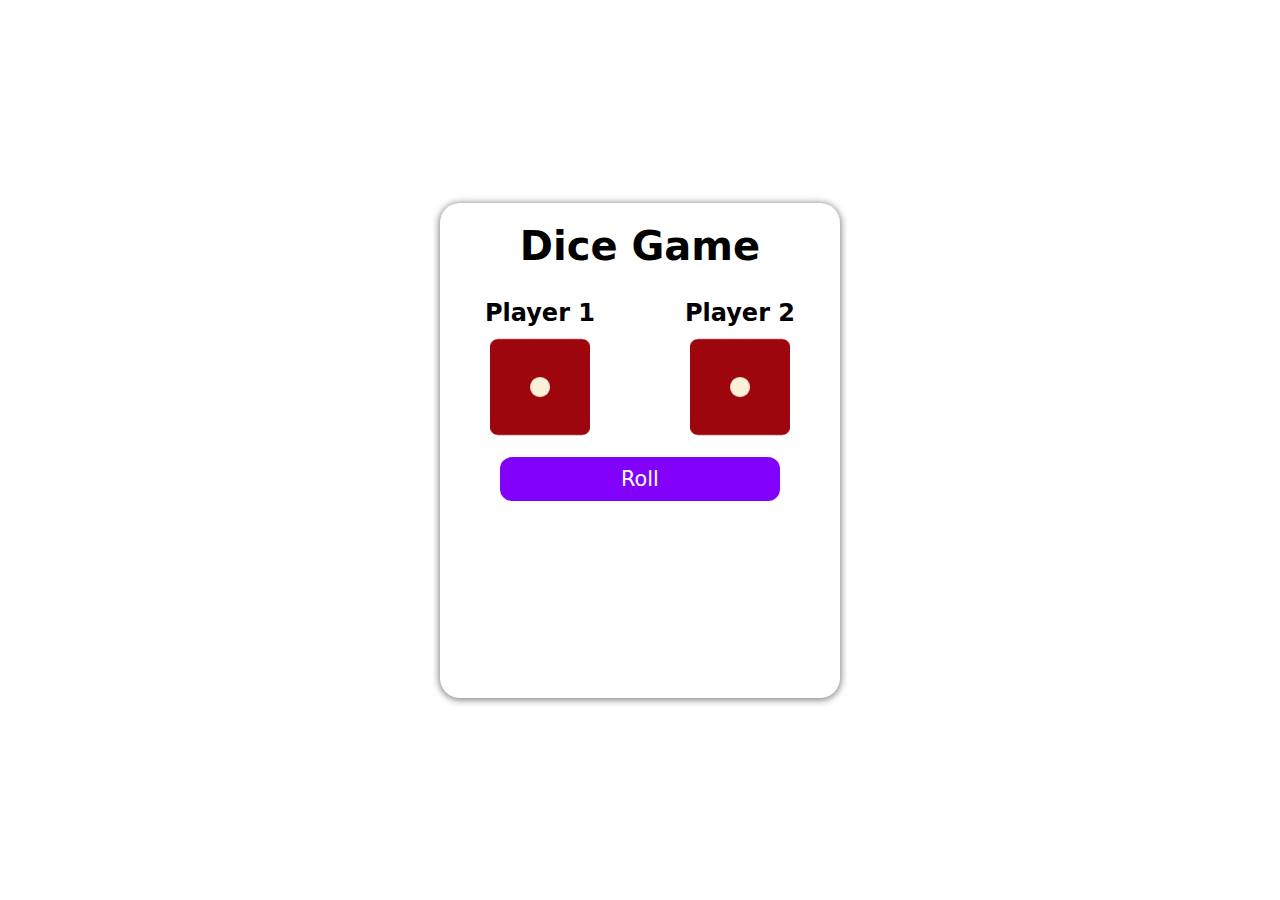
<file: 04_DICE-GAME-WEB-APP/index.html>
<!DOCTYPE html>
<html lang="en">
<head>
    <meta charset="UTF-8">
    <meta name="viewport" content="width=device-width, initial-scale=1.0">
    <title>Dice Game</title>
    <link rel="stylesheet" href="style.css">
</head>
<body>
   
    <section class="main">
        <div class="box">
            <h1>Dice Game</h1>
            <div class="flex-div">
                <div>
                    <h2>Player 1</h2>
                    <img id="player1-dice" src="./images/dice1.png" alt="">
                </div>
                <div>
                    <h2>Player 2</h2>
                    <img id="player2-dice" src="./images/dice1.png" alt="">
                </div>
            </div>
            <button>Roll</button>
            <h2 id="message">Message Here</h2>
        </div>
    </section>
    
<script src="script.js"></script>
</body>
</html>
</file>
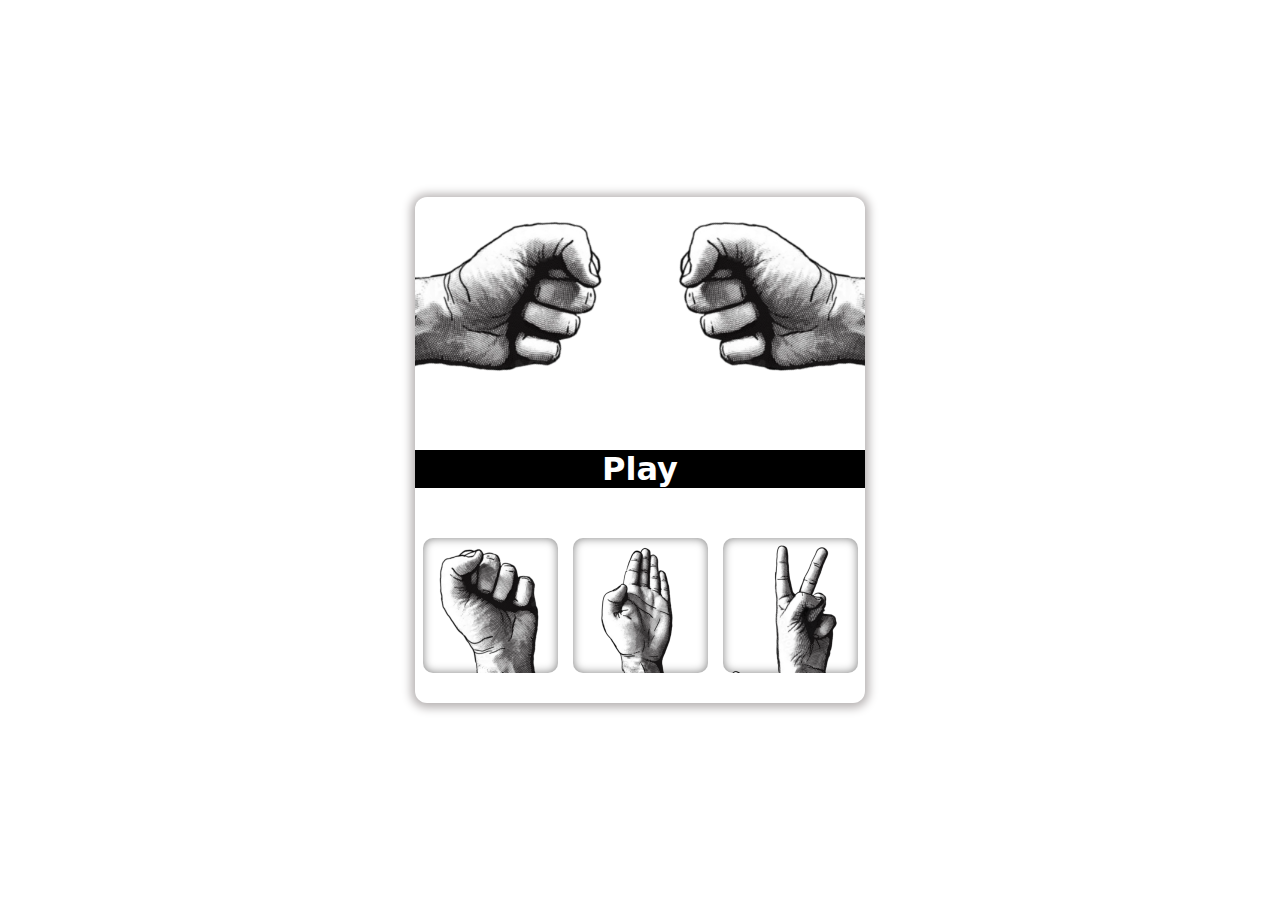
<file: 06_ROCK-PAPER-SCISSOR-GAME/index.html>
<!DOCTYPE html>
<html lang="en">
<head>
    <meta charset="UTF-8">
    <meta name="viewport" content="width=device-width, initial-scale=1.0">
    <title>Rock Paper Scissor</title>
    <link rel="stylesheet" href="style.css">
</head>
<body>
    <section class="main">
        <div class="card">
            <div class="flex-img">
                <img class="left-img" src="./images/rock.png" alt="">
                <img class="right-img" src="./images/rock.png" alt="">
            </div>
            <h2>Play</h2>
            <div class="card-bottom">
                <img id="rock" class="options" name="rock" src="./images/rock.png" alt="">
                <img id="paper" class="options" name="paper" src="./images/paper.png" alt="">
                <img id="scissor" class="options" name="scissor" src="./images/scissor.png" alt="">
            </div>
        </div>
    </section>
<script src="script.js"></script>
</body>
</html>
</file>
<file: 04_DICE-GAME-WEB-APP/style.css>
* {
    font-family: system-ui, -apple-system, BlinkMacSystemFont, 'Segoe UI', Roboto, Oxygen, Ubuntu, Cantarell, 'Open Sans', 'Helvetica Neue', sans-serif;
    padding: 0;
    margin: 0;
    box-sizing: border-box;
}

body {
    height: 100vh;
}

.main {
    height: 100vh;
    display: flex;
    justify-content: center;
    align-items: center;
}

.box {
    width: 400px;
    box-shadow: grey 0px 1px 7px 1px;
    border-radius: 20px;
    height: 55%;
    text-align: center;
}

.flex-div {
    display: flex;
    justify-content: space-around;
}

.box h1 {
    font-size: 40px;
    margin: 20px 0 30px 0;
}


.box img {
    margin-top: 10px;
    width: 50%;
}

.box button {
    margin-block: 16px;
    width: 70%;
    padding: 10px;
    border: 0;
    font-size: 1.3rem;
    color: white;
    border-radius: 12px;
    cursor: pointer;
    background-color: rgb(130, 1, 251);
}

.box button:hover {
    scale: 102%;
    transition: all 200ms;
    background-color: rgb(172, 97, 243);
}

#message {
    margin-bottom: 16px;
    display: none;
}
</file>
<file: 06_ROCK-PAPER-SCISSOR-GAME/style.css>
* {
    padding: 0;
    margin: 0;
    box-sizing: border-box;
    font-family: system-ui, -apple-system, BlinkMacSystemFont, 'Segoe UI', Roboto, Oxygen, Ubuntu, Cantarell, 'Open Sans', 'Helvetica Neue', sans-serif;
}

.main {
    height: 100vh;
    display: flex;
    justify-content: center;
    align-items: center;
    padding: 14px;
}


.card {
    width: 450px;
    box-shadow: 0px 1px 10px 4px #b8b4b4;
    border-radius: 12px;
    padding-bottom: 30px;
    overflow: hidden;
}

.flex-img {
    display: flex;
    justify-content: space-between;
}

.flex-img img {
    width: 45%;
}

.right-img {
    transform: scaleX(-1);
}

h2 {
    text-align: center;
    font-size: 2rem;
    background-color: black;
    color: white;
    margin-block: 50px;
}

.card-bottom {
    width: 100%;
    display: flex;
    margin-top: 30px;
    justify-content: space-around;
}

.card-bottom img {
    width: 30%;
    rotate: -90deg;
    box-shadow: inset 0 0 10px rgba(0,0,0,0.5);
    border-radius: 10px;
    cursor: pointer;
}

.card-bottom img:hover {
    scale: 102%;
    transition: all 200ms;
}

.animate-left {
    animation: shakeLeft 1s infinite;
}

.animate-right {
    animation: shakeRight 1s infinite;
}

@keyframes shakeLeft {
    0% {
        rotate: 0;
    }
    50% {
        rotate: 12deg;
    }
    100% {
        rotate: 0;
    }
}

@keyframes shakeRight {
    0% {
        rotate: 0;
    }
    50% {
        rotate: -12deg;
    }
    100% {
        rotate: 0;
    }
}
</file>
